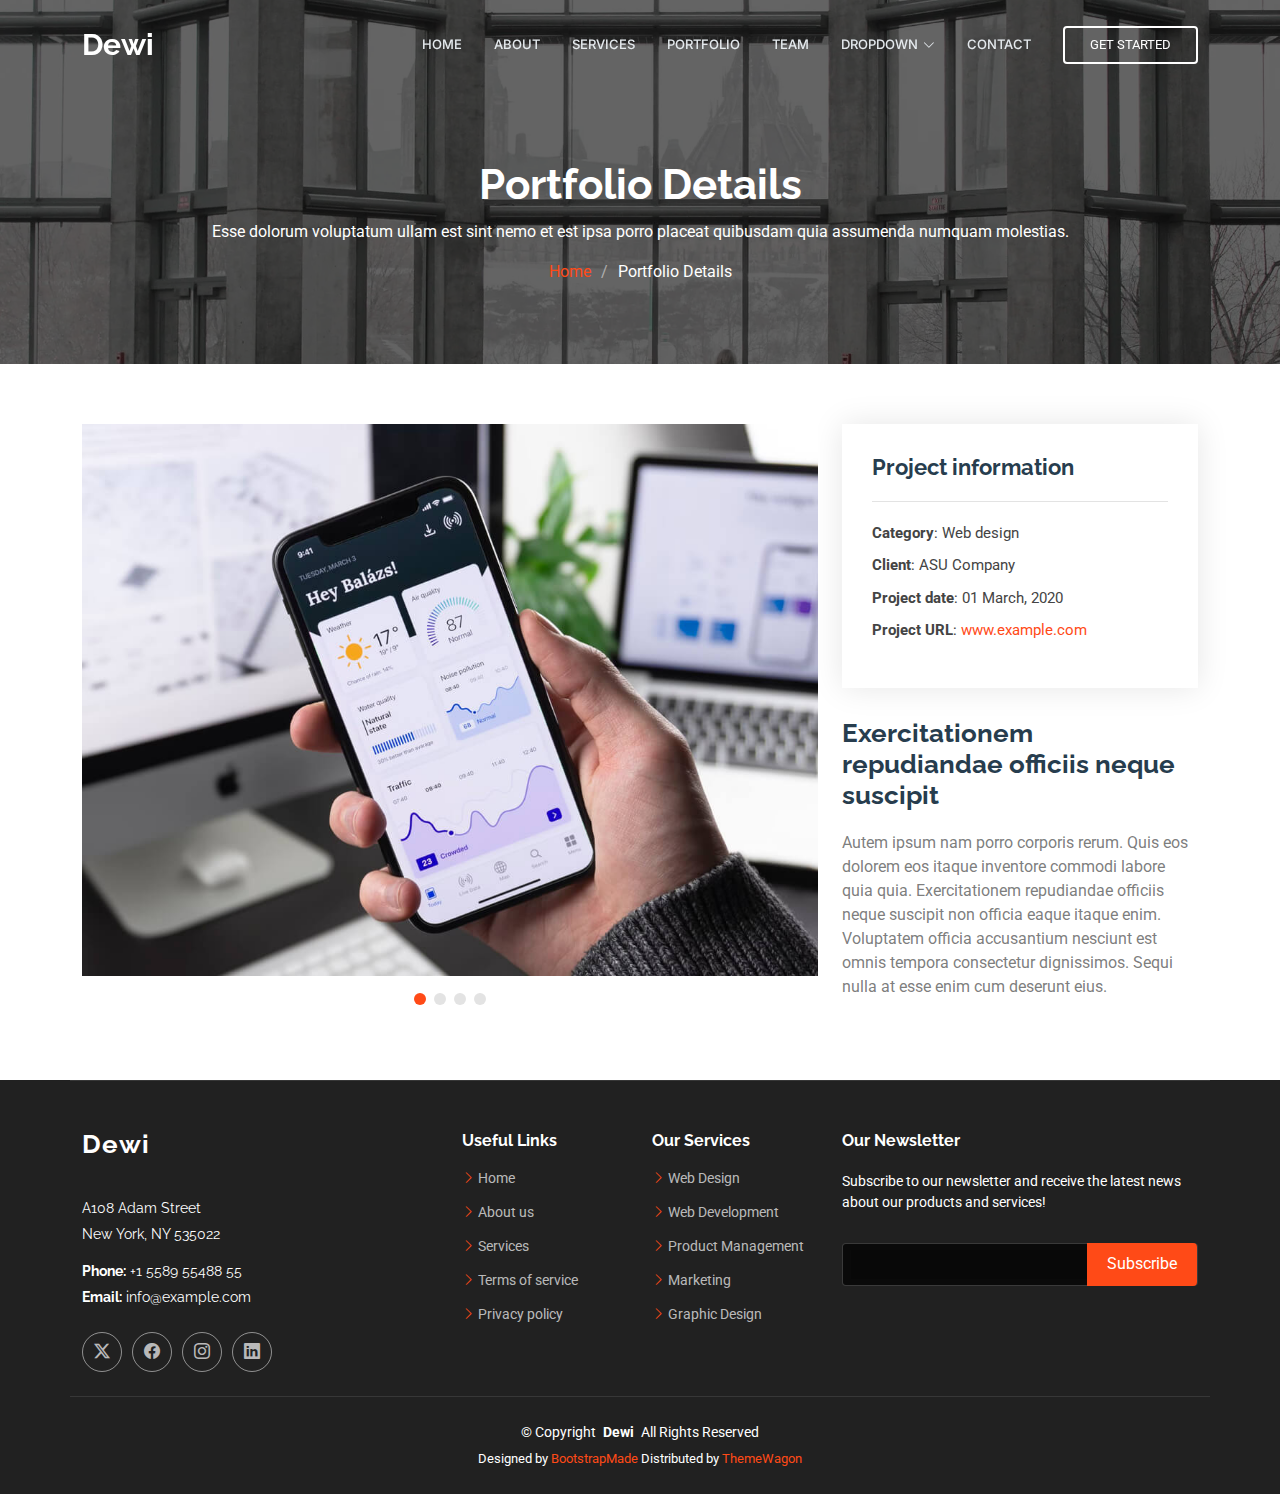
<file: portfolio-details.html>
<!DOCTYPE html>
<html lang="en">

<head>
  <meta charset="utf-8">
  <meta content="width=device-width, initial-scale=1.0" name="viewport">
  <title>Portfolio Details - Dewi Bootstrap Template</title>
  <meta name="description" content="">
  <meta name="keywords" content="">

  <!-- Favicons -->
  <link href="assets/img/favicon.png" rel="icon">
  <link href="assets/img/apple-touch-icon.png" rel="apple-touch-icon">

  <!-- Fonts -->
  <link href="https://fonts.googleapis.com" rel="preconnect">
  <link href="https://fonts.gstatic.com" rel="preconnect" crossorigin>
  <link href="https://fonts.googleapis.com/css2?family=Roboto:ital,wght@0,100;0,300;0,400;0,500;0,700;0,900;1,100;1,300;1,400;1,500;1,700;1,900&family=Raleway:ital,wght@0,100;0,200;0,300;0,400;0,500;0,600;0,700;0,800;0,900;1,100;1,200;1,300;1,400;1,500;1,600;1,700;1,800;1,900&family=Inter:wght@100;200;300;400;500;600;700;800;900&display=swap" rel="stylesheet">

  <!-- Vendor CSS Files -->
  <link href="assets/vendor/bootstrap/css/bootstrap.min.css" rel="stylesheet">
  <link href="assets/vendor/bootstrap-icons/bootstrap-icons.css" rel="stylesheet">
  <link href="assets/vendor/aos/aos.css" rel="stylesheet">
  <link href="assets/vendor/glightbox/css/glightbox.min.css" rel="stylesheet">
  <link href="assets/vendor/swiper/swiper-bundle.min.css" rel="stylesheet">

  <!-- Main CSS File -->
  <link href="assets/css/main.css" rel="stylesheet">

  <!-- =======================================================
  * Template Name: Dewi
  * Template URL: https://bootstrapmade.com/dewi-free-multi-purpose-html-template/
  * Updated: Aug 07 2024 with Bootstrap v5.3.3
  * Author: BootstrapMade.com
  * License: https://bootstrapmade.com/license/
  ======================================================== -->
</head>

<body class="portfolio-details-page">

  <header id="header" class="header d-flex align-items-center fixed-top">
    <div class="container-fluid container-xl position-relative d-flex align-items-center">

      <a href="index.html" class="logo d-flex align-items-center me-auto">
        <!-- Uncomment the line below if you also wish to use an image logo -->
        <!-- <img src="assets/img/logo.png" alt=""> -->
        <h1 class="sitename">Dewi</h1>
      </a>

      <nav id="navmenu" class="navmenu">
        <ul>
          <li><a href="#hero">Home</a></li>
          <li><a href="#about">About</a></li>
          <li><a href="#services">Services</a></li>
          <li><a href="#portfolio">Portfolio</a></li>
          <li><a href="#team">Team</a></li>
          <li class="dropdown"><a href="#"><span>Dropdown</span> <i class="bi bi-chevron-down toggle-dropdown"></i></a>
            <ul>
              <li><a href="#">Dropdown 1</a></li>
              <li class="dropdown"><a href="#"><span>Deep Dropdown</span> <i class="bi bi-chevron-down toggle-dropdown"></i></a>
                <ul>
                  <li><a href="#">Deep Dropdown 1</a></li>
                  <li><a href="#">Deep Dropdown 2</a></li>
                  <li><a href="#">Deep Dropdown 3</a></li>
                  <li><a href="#">Deep Dropdown 4</a></li>
                  <li><a href="#">Deep Dropdown 5</a></li>
                </ul>
              </li>
              <li><a href="#">Dropdown 2</a></li>
              <li><a href="#">Dropdown 3</a></li>
              <li><a href="#">Dropdown 4</a></li>
            </ul>
          </li>
          <li><a href="#contact">Contact</a></li>
        </ul>
        <i class="mobile-nav-toggle d-xl-none bi bi-list"></i>
      </nav>

      <a class="cta-btn" href="index.html#about">Get Started</a>

    </div>
  </header>

  <main class="main">

    <!-- Page Title -->
    <div class="page-title dark-background" data-aos="fade" style="background-image: url(assets/img/page-title-bg.webp);">
      <div class="container position-relative">
        <h1>Portfolio Details</h1>
        <p>Esse dolorum voluptatum ullam est sint nemo et est ipsa porro placeat quibusdam quia assumenda numquam molestias.</p>
        <nav class="breadcrumbs">
          <ol>
            <li><a href="index.html">Home</a></li>
            <li class="current">Portfolio Details</li>
          </ol>
        </nav>
      </div>
    </div><!-- End Page Title -->

    <!-- Portfolio Details Section -->
    <section id="portfolio-details" class="portfolio-details section">

      <div class="container" data-aos="fade-up" data-aos-delay="100">

        <div class="row gy-4">

          <div class="col-lg-8">
            <div class="portfolio-details-slider swiper init-swiper">

              <script type="application/json" class="swiper-config">
                {
                  "loop": true,
                  "speed": 600,
                  "autoplay": {
                    "delay": 5000
                  },
                  "slidesPerView": "auto",
                  "pagination": {
                    "el": ".swiper-pagination",
                    "type": "bullets",
                    "clickable": true
                  }
                }
              </script>

              <div class="swiper-wrapper align-items-center">

                <div class="swiper-slide">
                  <img src="assets/img/portfolio/app-1.jpg" alt="">
                </div>

                <div class="swiper-slide">
                  <img src="assets/img/portfolio/product-1.jpg" alt="">
                </div>

                <div class="swiper-slide">
                  <img src="assets/img/portfolio/branding-1.jpg" alt="">
                </div>

                <div class="swiper-slide">
                  <img src="assets/img/portfolio/books-1.jpg" alt="">
                </div>

              </div>
              <div class="swiper-pagination"></div>
            </div>
          </div>

          <div class="col-lg-4">
            <div class="portfolio-info" data-aos="fade-up" data-aos-delay="200">
              <h3>Project information</h3>
              <ul>
                <li><strong>Category</strong>: Web design</li>
                <li><strong>Client</strong>: ASU Company</li>
                <li><strong>Project date</strong>: 01 March, 2020</li>
                <li><strong>Project URL</strong>: <a href="#">www.example.com</a></li>
              </ul>
            </div>
            <div class="portfolio-description" data-aos="fade-up" data-aos-delay="300">
              <h2>Exercitationem repudiandae officiis neque suscipit</h2>
              <p>
                Autem ipsum nam porro corporis rerum. Quis eos dolorem eos itaque inventore commodi labore quia quia. Exercitationem repudiandae officiis neque suscipit non officia eaque itaque enim. Voluptatem officia accusantium nesciunt est omnis tempora consectetur dignissimos. Sequi nulla at esse enim cum deserunt eius.
              </p>
            </div>
          </div>

        </div>

      </div>

    </section><!-- /Portfolio Details Section -->

  </main>

  <footer id="footer" class="footer dark-background">

    <div class="container footer-top">
      <div class="row gy-4">
        <div class="col-lg-4 col-md-6 footer-about">
          <a href="index.html" class="logo d-flex align-items-center">
            <span class="sitename">Dewi</span>
          </a>
          <div class="footer-contact pt-3">
            <p>A108 Adam Street</p>
            <p>New York, NY 535022</p>
            <p class="mt-3"><strong>Phone:</strong> <span>+1 5589 55488 55</span></p>
            <p><strong>Email:</strong> <span>info@example.com</span></p>
          </div>
          <div class="social-links d-flex mt-4">
            <a href=""><i class="bi bi-twitter-x"></i></a>
            <a href=""><i class="bi bi-facebook"></i></a>
            <a href=""><i class="bi bi-instagram"></i></a>
            <a href=""><i class="bi bi-linkedin"></i></a>
          </div>
        </div>

        <div class="col-lg-2 col-md-3 footer-links">
          <h4>Useful Links</h4>
          <ul>
            <li><i class="bi bi-chevron-right"></i> <a href="#">Home</a></li>
            <li><i class="bi bi-chevron-right"></i> <a href="#">About us</a></li>
            <li><i class="bi bi-chevron-right"></i> <a href="#">Services</a></li>
            <li><i class="bi bi-chevron-right"></i> <a href="#">Terms of service</a></li>
            <li><i class="bi bi-chevron-right"></i> <a href="#">Privacy policy</a></li>
          </ul>
        </div>

        <div class="col-lg-2 col-md-3 footer-links">
          <h4>Our Services</h4>
          <ul>
            <li><i class="bi bi-chevron-right"></i> <a href="#">Web Design</a></li>
            <li><i class="bi bi-chevron-right"></i> <a href="#">Web Development</a></li>
            <li><i class="bi bi-chevron-right"></i> <a href="#">Product Management</a></li>
            <li><i class="bi bi-chevron-right"></i> <a href="#">Marketing</a></li>
            <li><i class="bi bi-chevron-right"></i> <a href="#">Graphic Design</a></li>
          </ul>
        </div>

        <div class="col-lg-4 col-md-12 footer-newsletter">
          <h4>Our Newsletter</h4>
          <p>Subscribe to our newsletter and receive the latest news about our products and services!</p>
          <form action="forms/newsletter.php" method="post" class="php-email-form">
            <div class="newsletter-form"><input type="email" name="email"><input type="submit" value="Subscribe"></div>
            <div class="loading">Loading</div>
            <div class="error-message"></div>
            <div class="sent-message">Your subscription request has been sent. Thank you!</div>
          </form>
        </div>

      </div>
    </div>

    <div class="container copyright text-center mt-4">
      <p>© <span>Copyright</span> <strong class="px-1 sitename">Dewi</strong> <span>All Rights Reserved</span></p>
      <div class="credits">
        <!-- All the links in the footer should remain intact. -->
        <!-- You can delete the links only if you've purchased the pro version. -->
        <!-- Licensing information: https://bootstrapmade.com/license/ -->
        <!-- Purchase the pro version with working PHP/AJAX contact form: [buy-url] -->
        Designed by <a href="https://bootstrapmade.com/">BootstrapMade</a> Distributed by <a href=“https://themewagon.com>ThemeWagon
      </div>
    </div>

  </footer>

  <!-- Scroll Top -->
  <a href="#" id="scroll-top" class="scroll-top d-flex align-items-center justify-content-center"><i class="bi bi-arrow-up-short"></i></a>

  <!-- Preloader -->
  <div id="preloader"></div>

  <!-- Vendor JS Files -->
  <script src="assets/vendor/bootstrap/js/bootstrap.bundle.min.js"></script>
  <script src="assets/vendor/php-email-form/validate.js"></script>
  <script src="assets/vendor/aos/aos.js"></script>
  <script src="assets/vendor/glightbox/js/glightbox.min.js"></script>
  <script src="assets/vendor/purecounter/purecounter_vanilla.js"></script>
  <script src="assets/vendor/swiper/swiper-bundle.min.js"></script>
  <script src="assets/vendor/imagesloaded/imagesloaded.pkgd.min.js"></script>
  <script src="assets/vendor/isotope-layout/isotope.pkgd.min.js"></script>

  <!-- Main JS File -->
  <script src="assets/js/main.js"></script>

</body>

</html>
</file>
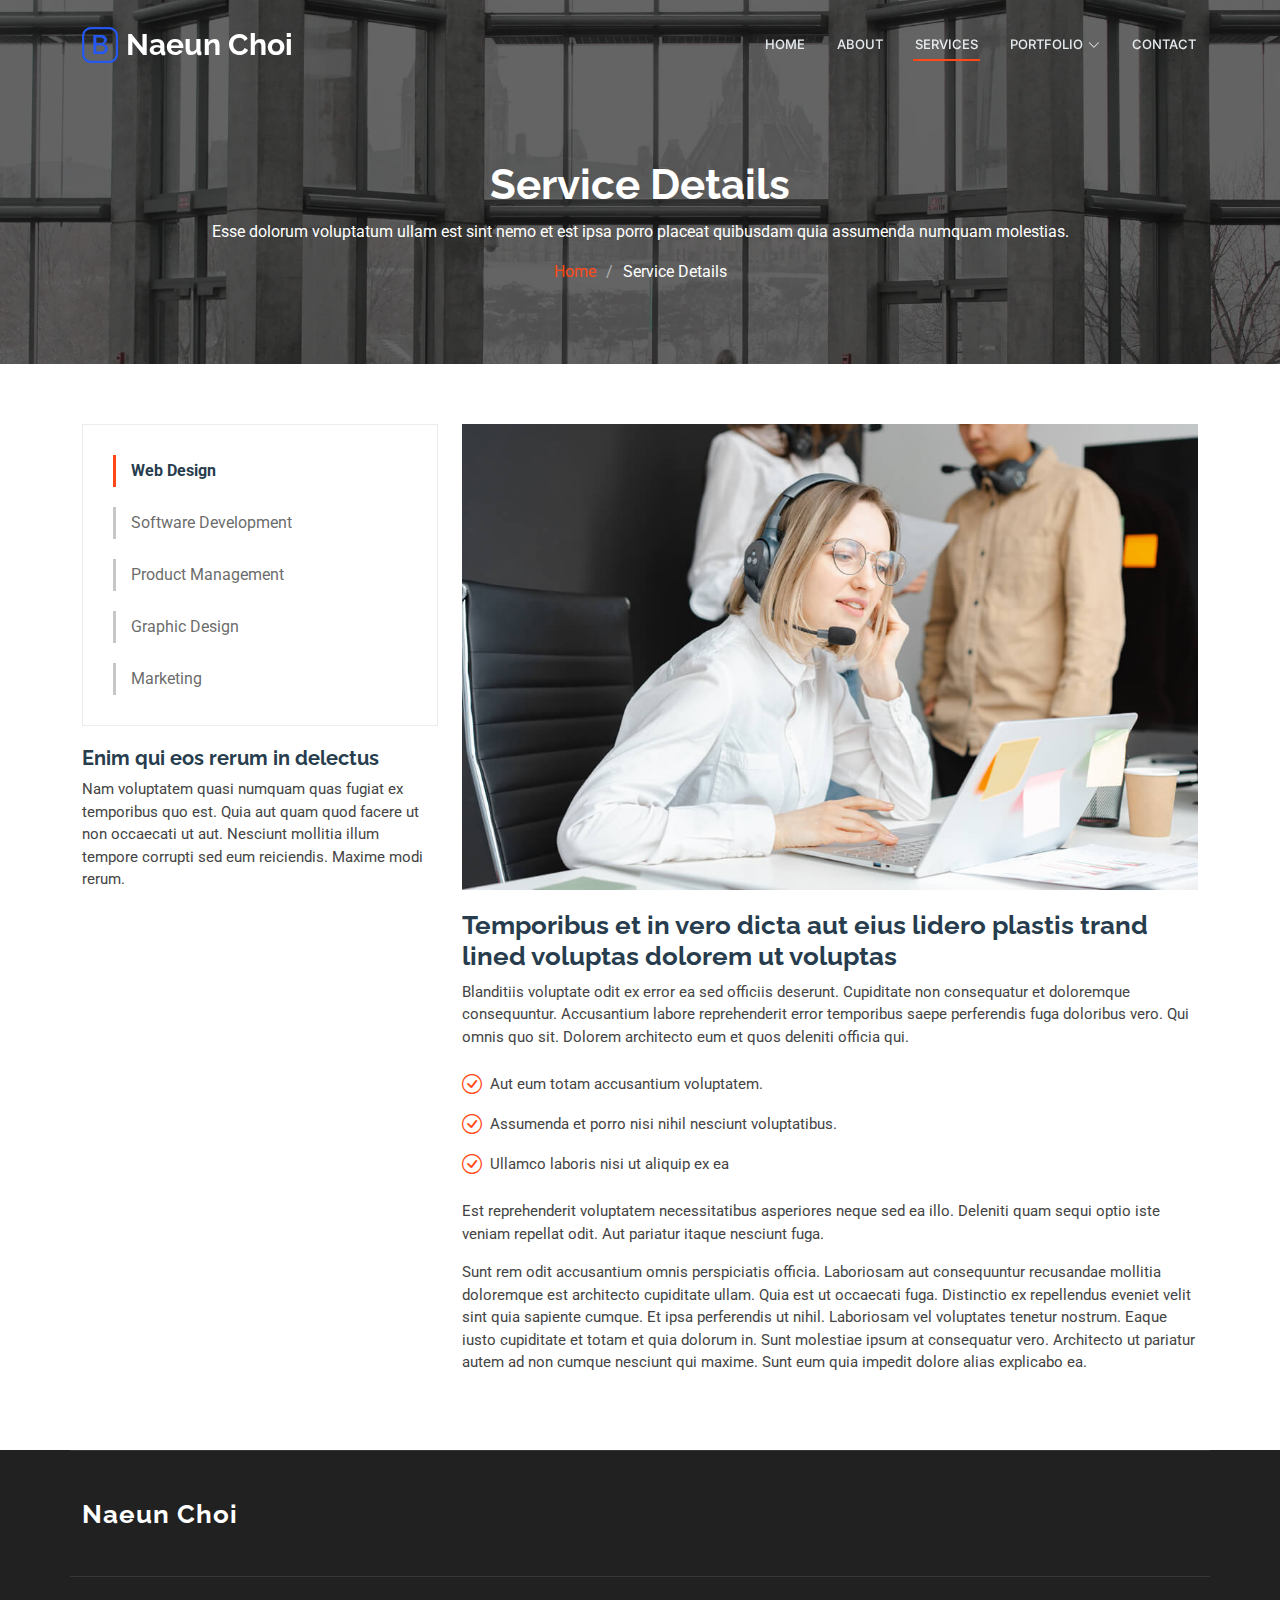
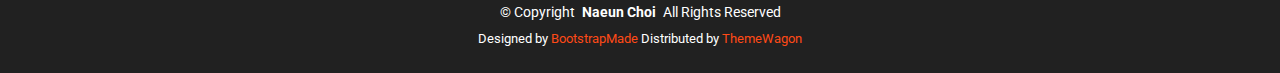
<file: service-details.html>
<!DOCTYPE html>
<html lang="ko">

<head>
  <meta charset="utf-8">
  <meta content="width=device-width, initial-scale=1.0" name="viewport">
  <title>최나은의 포트폴리오</title>
  <meta name="author" content="최나은">
  <meta name="description" content="안녕하세요. 디자인 영상 전문입니다....">
  <meta name="keywords" content="포트폴리오, html, css, js, 영상">
  <meta name="Robots" content="noindex, nofollow">

  <!-- Favicons -->
  <link href="assets/img/favicon.png" rel="icon">
  <link href="assets/img/apple-touch-icon.png" rel="apple-touch-icon">

  <!-- Fonts -->
  <link href="https://fonts.googleapis.com" rel="preconnect">
  <link href="https://fonts.gstatic.com" rel="preconnect" crossorigin>
  <link href="https://fonts.googleapis.com/css2?family=Roboto:ital,wght@0,100;0,300;0,400;0,500;0,700;0,900;1,100;1,300;1,400;1,500;1,700;1,900&family=Raleway:ital,wght@0,100;0,200;0,300;0,400;0,500;0,600;0,700;0,800;0,900;1,100;1,200;1,300;1,400;1,500;1,600;1,700;1,800;1,900&family=Inter:wght@100;200;300;400;500;600;700;800;900&display=swap" rel="stylesheet">

  <!-- Vendor CSS Files -->
  <link href="assets/vendor/bootstrap/css/bootstrap.min.css" rel="stylesheet">
  <link href="assets/vendor/bootstrap-icons/bootstrap-icons.css" rel="stylesheet">
  <link href="assets/vendor/aos/aos.css" rel="stylesheet">
  <link href="assets/vendor/glightbox/css/glightbox.min.css" rel="stylesheet">
  <link href="assets/vendor/swiper/swiper-bundle.min.css" rel="stylesheet">

  <!-- Main CSS File -->
  <link href="assets/css/main.css" rel="stylesheet">

  <!-- =======================================================
  * Template Name: Dewi
  * Template URL: https://bootstrapmade.com/dewi-free-multi-purpose-html-template/
  * Updated: Aug 07 2024 with Bootstrap v5.3.3
  * Author: BootstrapMade.com
  * License: https://bootstrapmade.com/license/
  ======================================================== -->
</head>

<body class="index-page">

  <header id="header" class="header d-flex align-items-center fixed-top">
    <div class="container-fluid container-xl position-relative d-flex align-items-center">

      <a href="index.html" class="logo d-flex align-items-center me-auto">
        <!-- Uncomment the line below if you also wish to use an image logo -->
        <!-- <img src="assets/img/logo.png" alt=""> -->
        <img src="assets/img/logo.png" alt="">
        <h1 class="sitename">Naeun Choi</h1>
      </a>

      <nav id="navmenu" class="navmenu">
        <ul>
          <li><a href="index.html#hero" >Home</a></li>
          <li><a href="index.html#index about">About</a></li>
          <li><a href="#" class="active">Services</a></li>
          
          
          <li class="dropdown"><a href="#portfolio"><span>portfolio</span> <i class="bi bi-chevron-down toggle-dropdown"></i></a>
            <ul>
              <li><a href="#">디 자 인</a></li>
       
              <li><a href="#">영 상</a></li>
              <li><a href="#">피그마</a></li>
              
            </ul>
          </li>
          <li><a href="#contact">Contact</a></li>
        </ul>
        <i class="mobile-nav-toggle d-xl-none bi bi-card-list"></i>
      </nav>

      <!--<a class="cta-btn" href="index.html#about">Get Started</a> -->

    </div>
  </header>
  <main class="main">

    <!-- Page Title -->
    <div class="page-title dark-background" data-aos="fade" style="background-image: url(assets/img/page-title-bg.webp);">
      <div class="container position-relative">
        <h1>Service Details</h1>
        <p>Esse dolorum voluptatum ullam est sint nemo et est ipsa porro placeat quibusdam quia assumenda numquam molestias.</p>
        <nav class="breadcrumbs">
          <ol>
            <li><a href="index.html">Home</a></li>
            <li class="current">Service Details</li>
          </ol>
        </nav>
      </div>
    </div><!-- End Page Title -->

    <!-- Service Details Section -->
    <section id="service-details" class="service-details section">

      <div class="container">

        <div class="row gy-4">

          <div class="col-lg-4" data-aos="fade-up" data-aos-delay="100">
            <div class="services-list">
              <a href="#" class="active">Web Design</a>
              <a href="#">Software Development</a>
              <a href="#">Product Management</a>
              <a href="#">Graphic Design</a>
              <a href="#">Marketing</a>
            </div>

            <h4>Enim qui eos rerum in delectus</h4>
            <p>Nam voluptatem quasi numquam quas fugiat ex temporibus quo est. Quia aut quam quod facere ut non occaecati ut aut. Nesciunt mollitia illum tempore corrupti sed eum reiciendis. Maxime modi rerum.</p>
          </div>

          <div class="col-lg-8" data-aos="fade-up" data-aos-delay="200">
            <img src="assets/img/services.jpg" alt="" class="img-fluid services-img">
            <h3>Temporibus et in vero dicta aut eius lidero plastis trand lined voluptas dolorem ut voluptas</h3>
            <p>
              Blanditiis voluptate odit ex error ea sed officiis deserunt. Cupiditate non consequatur et doloremque consequuntur. Accusantium labore reprehenderit error temporibus saepe perferendis fuga doloribus vero. Qui omnis quo sit. Dolorem architecto eum et quos deleniti officia qui.
            </p>
            <ul>
              <li><i class="bi bi-check-circle"></i> <span>Aut eum totam accusantium voluptatem.</span></li>
              <li><i class="bi bi-check-circle"></i> <span>Assumenda et porro nisi nihil nesciunt voluptatibus.</span></li>
              <li><i class="bi bi-check-circle"></i> <span>Ullamco laboris nisi ut aliquip ex ea</span></li>
            </ul>
            <p>
              Est reprehenderit voluptatem necessitatibus asperiores neque sed ea illo. Deleniti quam sequi optio iste veniam repellat odit. Aut pariatur itaque nesciunt fuga.
            </p>
            <p>
              Sunt rem odit accusantium omnis perspiciatis officia. Laboriosam aut consequuntur recusandae mollitia doloremque est architecto cupiditate ullam. Quia est ut occaecati fuga. Distinctio ex repellendus eveniet velit sint quia sapiente cumque. Et ipsa perferendis ut nihil. Laboriosam vel voluptates tenetur nostrum. Eaque iusto cupiditate et totam et quia dolorum in. Sunt molestiae ipsum at consequatur vero. Architecto ut pariatur autem ad non cumque nesciunt qui maxime. Sunt eum quia impedit dolore alias explicabo ea.
            </p>
          </div>

        </div>

      </div>

    </section><!-- /Service Details Section -->

  </main>

   <footer id="footer" class="footer dark-background">

    <div class="container footer-top">
      <div class="row gy-4">
        <div class="col-lg-4 col-md-6 footer-about">
          <a href="index.html" class="logo d-flex align-items-center">
            <span class="sitename">Naeun Choi</span>
          </a>
          
         
          
          
        </div>

        

       

        

      </div>
    </div>

    <div class="container copyright text-center mt-4">
      <p>© <span>Copyright</span> <strong class="px-1 sitename">Naeun Choi</strong> <span>All Rights Reserved</span></p>
      <div class="credits">
        <!-- All the links in the footer should remain intact. -->
        <!-- You can delete the links only if you've purchased the pro version. -->
        <!-- Licensing information: https://bootstrapmade.com/license/ -->
        <!-- Purchase the pro version with working PHP/AJAX contact form: [buy-url] -->
        Designed by <a href="https://bootstrapmade.com/">BootstrapMade</a> Distributed by <a href=“https://themewagon.com>ThemeWagon
      </div>
    </div>

  </footer>

  <!-- Scroll Top -->
  <a href="#" id="scroll-top" class="scroll-top d-flex align-items-center justify-content-center"><i class="bi bi-arrow-up-short"></i></a>

  <!-- Preloader -->
  <div id="preloader"></div>

  <!-- Vendor JS Files -->
  <script src="assets/vendor/bootstrap/js/bootstrap.bundle.min.js"></script>
  <script src="assets/vendor/php-email-form/validate.js"></script>
  <script src="assets/vendor/aos/aos.js"></script>
  <script src="assets/vendor/glightbox/js/glightbox.min.js"></script>
  <script src="assets/vendor/purecounter/purecounter_vanilla.js"></script>
  <script src="assets/vendor/swiper/swiper-bundle.min.js"></script>
  <script src="assets/vendor/imagesloaded/imagesloaded.pkgd.min.js"></script>
  <script src="assets/vendor/isotope-layout/isotope.pkgd.min.js"></script>

  <!-- Main JS File -->
  <script src="assets/js/main.js"></script>

</body>

</html>
</file>
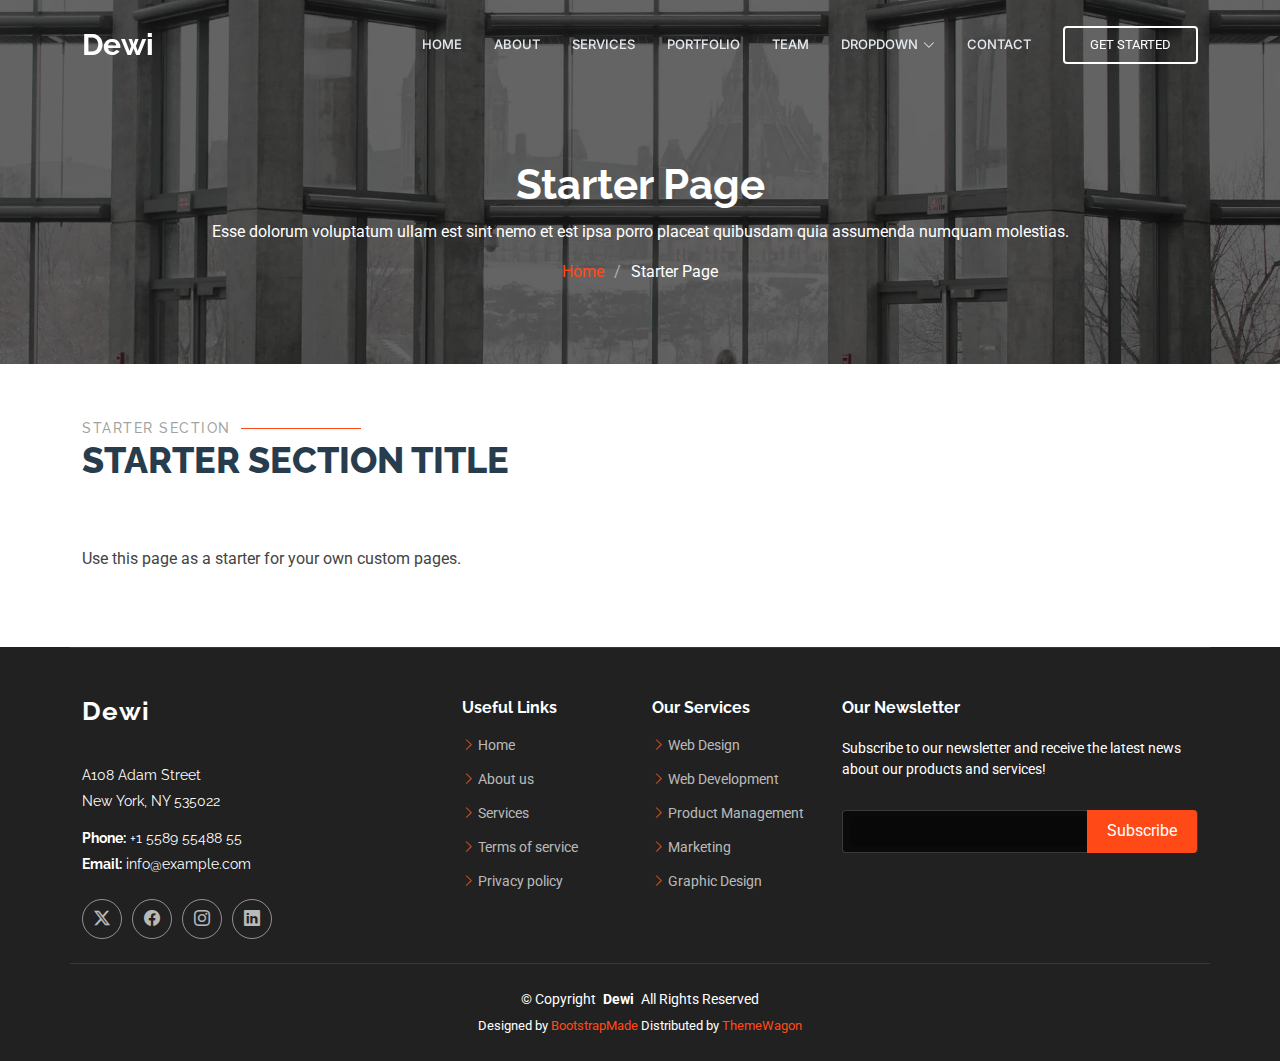
<file: starter-page.html>
<!DOCTYPE html>
<html lang="en">

<head>
  <meta charset="utf-8">
  <meta content="width=device-width, initial-scale=1.0" name="viewport">
  <title>Starter Page - Dewi Bootstrap Template</title>
  <meta name="description" content="">
  <meta name="keywords" content="">

  <!-- Favicons -->
  <link href="assets/img/favicon.png" rel="icon">
  <link href="assets/img/apple-touch-icon.png" rel="apple-touch-icon">

  <!-- Fonts -->
  <link href="https://fonts.googleapis.com" rel="preconnect">
  <link href="https://fonts.gstatic.com" rel="preconnect" crossorigin>
  <link href="https://fonts.googleapis.com/css2?family=Roboto:ital,wght@0,100;0,300;0,400;0,500;0,700;0,900;1,100;1,300;1,400;1,500;1,700;1,900&family=Raleway:ital,wght@0,100;0,200;0,300;0,400;0,500;0,600;0,700;0,800;0,900;1,100;1,200;1,300;1,400;1,500;1,600;1,700;1,800;1,900&family=Inter:wght@100;200;300;400;500;600;700;800;900&display=swap" rel="stylesheet">

  <!-- Vendor CSS Files -->
  <link href="assets/vendor/bootstrap/css/bootstrap.min.css" rel="stylesheet">
  <link href="assets/vendor/bootstrap-icons/bootstrap-icons.css" rel="stylesheet">
  <link href="assets/vendor/aos/aos.css" rel="stylesheet">
  <link href="assets/vendor/glightbox/css/glightbox.min.css" rel="stylesheet">
  <link href="assets/vendor/swiper/swiper-bundle.min.css" rel="stylesheet">

  <!-- Main CSS File -->
  <link href="assets/css/main.css" rel="stylesheet">

  <!-- =======================================================
  * Template Name: Dewi
  * Template URL: https://bootstrapmade.com/dewi-free-multi-purpose-html-template/
  * Updated: Aug 07 2024 with Bootstrap v5.3.3
  * Author: BootstrapMade.com
  * License: https://bootstrapmade.com/license/
  ======================================================== -->
</head>

<body class="starter-page-page">

  <header id="header" class="header d-flex align-items-center fixed-top">
    <div class="container-fluid container-xl position-relative d-flex align-items-center">

      <a href="index.html" class="logo d-flex align-items-center me-auto">
        <!-- Uncomment the line below if you also wish to use an image logo -->
        <!-- <img src="assets/img/logo.png" alt=""> -->
        <h1 class="sitename">Dewi</h1>
      </a>

      <nav id="navmenu" class="navmenu">
        <ul>
          <li><a href="#hero">Home</a></li>
          <li><a href="#about">About</a></li>
          <li><a href="#services">Services</a></li>
          <li><a href="#portfolio">Portfolio</a></li>
          <li><a href="#team">Team</a></li>
          <li class="dropdown"><a href="#"><span>Dropdown</span> <i class="bi bi-chevron-down toggle-dropdown"></i></a>
            <ul>
              <li><a href="#">Dropdown 1</a></li>
              <li class="dropdown"><a href="#"><span>Deep Dropdown</span> <i class="bi bi-chevron-down toggle-dropdown"></i></a>
                <ul>
                  <li><a href="#">Deep Dropdown 1</a></li>
                  <li><a href="#">Deep Dropdown 2</a></li>
                  <li><a href="#">Deep Dropdown 3</a></li>
                  <li><a href="#">Deep Dropdown 4</a></li>
                  <li><a href="#">Deep Dropdown 5</a></li>
                </ul>
              </li>
              <li><a href="#">Dropdown 2</a></li>
              <li><a href="#">Dropdown 3</a></li>
              <li><a href="#">Dropdown 4</a></li>
            </ul>
          </li>
          <li><a href="#contact">Contact</a></li>
        </ul>
        <i class="mobile-nav-toggle d-xl-none bi bi-list"></i>
      </nav>

      <a class="cta-btn" href="index.html#about">Get Started</a>

    </div>
  </header>

  <main class="main">

    <!-- Page Title -->
    <div class="page-title dark-background" data-aos="fade" style="background-image: url(assets/img/page-title-bg.webp);">
      <div class="container position-relative">
        <h1>Starter Page</h1>
        <p>Esse dolorum voluptatum ullam est sint nemo et est ipsa porro placeat quibusdam quia assumenda numquam molestias.</p>
        <nav class="breadcrumbs">
          <ol>
            <li><a href="index.html">Home</a></li>
            <li class="current">Starter Page</li>
          </ol>
        </nav>
      </div>
    </div><!-- End Page Title -->

    <!-- Starter Section Section -->
    <section id="starter-section" class="starter-section section">

      <!-- Section Title -->
      <div class="container section-title" data-aos="fade-up">
        <h2>Starter Section</h2>
        <p>Starter Section Title<br></p>
      </div><!-- End Section Title -->

      <div class="container" data-aos="fade-up">
        <p>Use this page as a starter for your own custom pages.</p>
      </div>

    </section><!-- /Starter Section Section -->

  </main>

  <footer id="footer" class="footer dark-background">

    <div class="container footer-top">
      <div class="row gy-4">
        <div class="col-lg-4 col-md-6 footer-about">
          <a href="index.html" class="logo d-flex align-items-center">
            <span class="sitename">Dewi</span>
          </a>
          <div class="footer-contact pt-3">
            <p>A108 Adam Street</p>
            <p>New York, NY 535022</p>
            <p class="mt-3"><strong>Phone:</strong> <span>+1 5589 55488 55</span></p>
            <p><strong>Email:</strong> <span>info@example.com</span></p>
          </div>
          <div class="social-links d-flex mt-4">
            <a href=""><i class="bi bi-twitter-x"></i></a>
            <a href=""><i class="bi bi-facebook"></i></a>
            <a href=""><i class="bi bi-instagram"></i></a>
            <a href=""><i class="bi bi-linkedin"></i></a>
          </div>
        </div>

        <div class="col-lg-2 col-md-3 footer-links">
          <h4>Useful Links</h4>
          <ul>
            <li><i class="bi bi-chevron-right"></i> <a href="#">Home</a></li>
            <li><i class="bi bi-chevron-right"></i> <a href="#">About us</a></li>
            <li><i class="bi bi-chevron-right"></i> <a href="#">Services</a></li>
            <li><i class="bi bi-chevron-right"></i> <a href="#">Terms of service</a></li>
            <li><i class="bi bi-chevron-right"></i> <a href="#">Privacy policy</a></li>
          </ul>
        </div>

        <div class="col-lg-2 col-md-3 footer-links">
          <h4>Our Services</h4>
          <ul>
            <li><i class="bi bi-chevron-right"></i> <a href="#">Web Design</a></li>
            <li><i class="bi bi-chevron-right"></i> <a href="#">Web Development</a></li>
            <li><i class="bi bi-chevron-right"></i> <a href="#">Product Management</a></li>
            <li><i class="bi bi-chevron-right"></i> <a href="#">Marketing</a></li>
            <li><i class="bi bi-chevron-right"></i> <a href="#">Graphic Design</a></li>
          </ul>
        </div>

        <div class="col-lg-4 col-md-12 footer-newsletter">
          <h4>Our Newsletter</h4>
          <p>Subscribe to our newsletter and receive the latest news about our products and services!</p>
          <form action="forms/newsletter.php" method="post" class="php-email-form">
            <div class="newsletter-form"><input type="email" name="email"><input type="submit" value="Subscribe"></div>
            <div class="loading">Loading</div>
            <div class="error-message"></div>
            <div class="sent-message">Your subscription request has been sent. Thank you!</div>
          </form>
        </div>

      </div>
    </div>

    <div class="container copyright text-center mt-4">
      <p>© <span>Copyright</span> <strong class="px-1 sitename">Dewi</strong> <span>All Rights Reserved</span></p>
      <div class="credits">
        <!-- All the links in the footer should remain intact. -->
        <!-- You can delete the links only if you've purchased the pro version. -->
        <!-- Licensing information: https://bootstrapmade.com/license/ -->
        <!-- Purchase the pro version with working PHP/AJAX contact form: [buy-url] -->
        Designed by <a href="https://bootstrapmade.com/">BootstrapMade</a> Distributed by <a href=“https://themewagon.com>ThemeWagon
      </div>
    </div>

  </footer>

  <!-- Scroll Top -->
  <a href="#" id="scroll-top" class="scroll-top d-flex align-items-center justify-content-center"><i class="bi bi-arrow-up-short"></i></a>

  <!-- Preloader -->
  <div id="preloader"></div>

  <!-- Vendor JS Files -->
  <script src="assets/vendor/bootstrap/js/bootstrap.bundle.min.js"></script>
  <script src="assets/vendor/php-email-form/validate.js"></script>
  <script src="assets/vendor/aos/aos.js"></script>
  <script src="assets/vendor/glightbox/js/glightbox.min.js"></script>
  <script src="assets/vendor/purecounter/purecounter_vanilla.js"></script>
  <script src="assets/vendor/swiper/swiper-bundle.min.js"></script>
  <script src="assets/vendor/imagesloaded/imagesloaded.pkgd.min.js"></script>
  <script src="assets/vendor/isotope-layout/isotope.pkgd.min.js"></script>

  <!-- Main JS File -->
  <script src="assets/js/main.js"></script>

</body>

</html>
</file>
<file: assets/css/main.css>
@import url('https://fonts.googleapis.com/css2?family=Ancizar+Serif:ital,wght@0,300..900;1,300..900&family=Oi&display=swap');
:root {
  --default-font: "Roboto",  system-ui, -apple-system, "Segoe UI", Roboto, "Helvetica Neue", Arial, "Noto Sans", "Liberation Sans", sans-serif, "Apple Color Emoji", "Segoe UI Emoji", "Segoe UI Symbol", "Noto Color Emoji";
  --heading-font: "Raleway",  sans-serif;
  --nav-font: "Inter",  sans-serif;
}
.oi-regular {
  font-family: "Oi", serif;
  font-weight: 400;
  font-style: normal;
}

/* Global Colors - The following color variables are used throughout the website. Updating them here will change the color scheme of the entire website */
:root { 
  --background-color: #ffffff; /* Background color for the entire website, including individual sections */
  --default-color: #444444; /* Default color used for the majority of the text content across the entire website */
  --heading-color: #273d4e; /* Color for headings, subheadings and title throughout the website */
  --accent-color: #ff4a17; /* Accent color that represents your brand on the website. It's used for buttons, links, and other elements that need to stand out */
  --surface-color: #ffffff; /* The surface color is used as a background of boxed elements within sections, such as cards, icon boxes, or other elements that require a visual separation from the global background. */
  --contrast-color: #ffffff; /* Contrast color for text, ensuring readability against backgrounds of accent, heading, or default colors. */
}

/* Nav Menu Colors - The following color variables are used specifically for the navigation menu. They are separate from the global colors to allow for more customization options */
:root {
  --nav-color: #e5eaee;  /* The default color of the main navmenu links */
  --nav-hover-color: #ff4a17; /* Applied to main navmenu links when they are hovered over or active */
  --nav-mobile-background-color: #ffffff; /* Used as the background color for mobile navigation menu */
  --nav-dropdown-background-color: #ffffff; /* Used as the background color for dropdown items that appear when hovering over primary navigation items */
  --nav-dropdown-color: #444444; /* Used for navigation links of the dropdown items in the navigation menu. */
  --nav-dropdown-hover-color: #ff4a17; /* Similar to --nav-hover-color, this color is applied to dropdown navigation links when they are hovered over. */
}

/* Color Presets - These classes override global colors when applied to any section or element, providing reuse of the sam color scheme. */

.light-background {
  --background-color: #f1f4fa;
  --surface-color: #ffffff;
}

.dark-background {
  --background-color: #080808e5;
  --default-color: #ffffff;
  --heading-color: #ffffff;
  --surface-color: #28323a;
  --contrast-color: #ffffff;
}

/* Smooth scroll */
:root {
  scroll-behavior: smooth;
}

/*--------------------------------------------------------------
# General Styling & Shared Classes
--------------------------------------------------------------*/
body {
  color: var(--default-color);
  background-color: var(--background-color);
  font-family: var(--default-font);
}

a {
  color: var(--accent-color);
  text-decoration: none;
  transition: 0.3s;
}

a:hover {
  color: color-mix(in srgb, var(--accent-color), transparent 25%);
  text-decoration: none;
}

h1,
h2,
h3,
h4,
h5,
h6 {
  color: var(--heading-color);
  font-family: var(--heading-font);
}

/* PHP Email Form Messages
------------------------------*/
.php-email-form .error-message {
  display: none;
  background: #df1529;
  color: #ffffff;
  text-align: left;
  padding: 15px;
  margin-bottom: 24px;
  font-weight: 600;
}

.php-email-form .sent-message {
  display: none;
  color: #ffffff;
  background: #059652;
  text-align: center;
  padding: 15px;
  margin-bottom: 24px;
  font-weight: 600;
}

.php-email-form .loading {
  display: none;
  background: var(--surface-color);
  text-align: center;
  padding: 15px;
  margin-bottom: 24px;
}

.php-email-form .loading:before {
  content: "";
  display: inline-block;
  border-radius: 50%;
  width: 24px;
  height: 24px;
  margin: 0 10px -6px 0;
  border: 3px solid var(--accent-color);
  border-top-color: var(--surface-color);
  animation: php-email-form-loading 1s linear infinite;
}

@keyframes php-email-form-loading {
  0% {
    transform: rotate(0deg);
  }

  100% {
    transform: rotate(360deg);
  }
}

/* Pulsating Play Button
------------------------------*/
.pulsating-play-btn {
  width: 94px;
  height: 94px;
  background: radial-gradient(var(--accent-color) 50%, color-mix(in srgb, var(--accent-color), transparent 75%) 52%);
  border-radius: 50%;
  display: block;
  position: relative;
  overflow: hidden;
}

.pulsating-play-btn:before {
  content: "";
  position: absolute;
  width: 120px;
  height: 120px;
  animation-delay: 0s;
  animation: pulsate-play-btn 2s;
  animation-direction: forwards;
  animation-iteration-count: infinite;
  animation-timing-function: steps;
  opacity: 1;
  border-radius: 50%;
  border: 5px solid color-mix(in srgb, var(--accent-color), transparent 30%);
  top: -15%;
  left: -15%;
  background: rgba(198, 16, 0, 0);
}

.pulsating-play-btn:after {
  content: "";
  position: absolute;
  left: 50%;
  top: 50%;
  transform: translateX(-40%) translateY(-50%);
  width: 0;
  height: 0;
  border-top: 10px solid transparent;
  border-bottom: 10px solid transparent;
  border-left: 15px solid #fff;
  z-index: 100;
  transition: all 400ms cubic-bezier(0.55, 0.055, 0.675, 0.19);
}

.pulsating-play-btn:hover:before {
  content: "";
  position: absolute;
  left: 50%;
  top: 50%;
  transform: translateX(-40%) translateY(-50%);
  width: 0;
  height: 0;
  border: none;
  border-top: 10px solid transparent;
  border-bottom: 10px solid transparent;
  border-left: 15px solid #fff;
  z-index: 200;
  animation: none;
  border-radius: 0;
}

.pulsating-play-btn:hover:after {
  border-left: 15px solid var(--accent-color);
  transform: scale(20);
}

@keyframes pulsate-play-btn {
  0% {
    transform: scale(0.6, 0.6);
    opacity: 1;
  }

  100% {
    transform: scale(1, 1);
    opacity: 0;
  }
}

/*--------------------------------------------------------------
# Global Header
--------------------------------------------------------------*/
.header {
  --background-color: rgba(0, 0, 0, 0);
  --default-color: #ffffff;
  --heading-color: #ffffff;
  color: var(--default-color);
  background-color: var(--background-color);
  padding: 20px 0;
  transition: all 0.5s;
  z-index: 997;
}

.header .logo {
  line-height: 1;
}

.header .logo img {
  max-height: 36px;
  margin-right: 8px;
}

.header .logo h1 {
  font-size: 30px;
  margin: 0;
  font-weight: 700;
  color: var(--heading-color);
}

.header .cta-btn,
.header .cta-btn:focus {
  color: var(--contrast-color);
  font-size: 13px;
  padding: 7px 25px;
  margin: 0 0 0 30px;
  border-radius: 4px;
  transition: 0.3s;
  text-transform: uppercase;
  border: 2px solid var(--contrast-color);
}

.header .cta-btn:hover,
.header .cta-btn:focus:hover {
  color: var(--contrast-color);
  background: var(--accent-color);
  border-color: var(--accent-color);
}

@media (max-width: 1200px) {
  .header .logo {
    order: 1;
  }

  .header .cta-btn {
    order: 2;
    margin: 0 15px 0 0;
    padding: 6px 15px;
  }

  .header .navmenu {
    order: 3;
  }
}

.scrolled .header {
  box-shadow: 0px 0 18px rgba(0, 0, 0, 0.1);
}

/* Global Header on Scroll
------------------------------*/
.scrolled .header {
  --background-color: rgba(21, 34, 43, 0.85);
}

/*--------------------------------------------------------------
# Navigation Menu
--------------------------------------------------------------*/
/* Desktop Navigation */
@media (min-width: 1200px) {
  .navmenu {
    padding: 0;
  }

  .navmenu ul {
    margin: 0;
    padding: 0;
    display: flex;
    list-style: none;
    align-items: center;
  }

  .navmenu li {
    position: relative;
  }

  .navmenu>ul>li {
    white-space: nowrap;
    padding: 15px 14px;
  }

  .navmenu>ul>li:last-child {
    padding-right: 0;
  }

  .navmenu a,
  .navmenu a:focus {
    color: var(--nav-color);
    font-size: 13px;
    padding: 0 2px;
    font-family: var(--nav-font);
    font-weight: 500;
    display: flex;
    align-items: center;
    justify-content: space-between;
    white-space: nowrap;
    transition: 0.3s;
    position: relative;
    text-transform: uppercase;
  }

  .navmenu a i,
  .navmenu a:focus i {
    font-size: 12px;
    line-height: 0;
    margin-left: 5px;
    transition: 0.3s;
  }

  .navmenu>ul>li>a:before {
    content: "";
    position: absolute;
    height: 2px;
    bottom: -6px;
    left: 0;
    background-color: var(--nav-hover-color);
    visibility: hidden;
    width: 0px;
    transition: all 0.3s ease-in-out 0s;
  }

  .navmenu a:hover:before,
  .navmenu li:hover>a:before,
  .navmenu .active:before {
    visibility: visible;
    width: 100%;
  }

  .navmenu li:hover>a,
  .navmenu .active,
  .navmenu .active:focus {
    color: color-mix(in srgb, var(--nav-color) 90%, white 15%);
  }

  .navmenu .dropdown ul {
    margin: 0;
    padding: 10px 0;
    background: var(--nav-dropdown-background-color);
    display: block;
    position: absolute;
    visibility: hidden;
    left: 14px;
    top: 130%;
    opacity: 0;
    transition: 0.3s;
    border-radius: 4px;
    z-index: 99;
    box-shadow: 0px 0px 30px rgba(0, 0, 0, 0.1);
  }

  .navmenu .dropdown ul li {
    min-width: 200px;
  }

  .navmenu .dropdown ul a {
    padding: 10px 20px;
    font-size: 15px;
    text-transform: none;
    color: var(--nav-dropdown-color);
  }

  .navmenu .dropdown ul a i {
    font-size: 12px;
  }

  .navmenu .dropdown ul a:hover,
  .navmenu .dropdown ul .active:hover,
  .navmenu .dropdown ul li:hover>a {
    color: var(--nav-dropdown-hover-color);
  }

  .navmenu .dropdown:hover>ul {
    opacity: 1;
    top: 100%;
    visibility: visible;
  }

  .navmenu .dropdown .dropdown ul {
    top: 0;
    left: -90%;
    visibility: hidden;
  }

  .navmenu .dropdown .dropdown:hover>ul {
    opacity: 1;
    top: 0;
    left: -100%;
    visibility: visible;
  }
}

/* Mobile Navigation */
@media (max-width: 1199px) {
  .mobile-nav-toggle {
    color: var(--nav-color);
    font-size: 28px;
    line-height: 0;
    margin-right: 10px;
    cursor: pointer;
    transition: color 0.3s;
  }

  .navmenu {
    padding: 0;
    z-index: 9997;
  }

  .navmenu ul {
    display: none;
    list-style: none;
    position: absolute;
    inset: 60px 20px 20px 20px;
    padding: 10px 0;
    margin: 0;
    border-radius: 6px;
    background-color: var(--nav-mobile-background-color);
    border: 1px solid color-mix(in srgb, var(--default-color), transparent 90%);
    box-shadow: none;
    overflow-y: auto;
    transition: 0.3s;
    z-index: 9998;
  }

  .navmenu a,
  .navmenu a:focus {
    color: var(--nav-dropdown-color);
    padding: 10px 20px;
    font-family: var(--nav-font);
    font-size: 17px;
    font-weight: 500;
    display: flex;
    align-items: center;
    justify-content: space-between;
    white-space: nowrap;
    transition: 0.3s;
  }

  .navmenu a i,
  .navmenu a:focus i {
    font-size: 12px;
    line-height: 0;
    margin-left: 5px;
    width: 30px;
    height: 30px;
    display: flex;
    align-items: center;
    justify-content: center;
    border-radius: 50%;
    transition: 0.3s;
    background-color: color-mix(in srgb, var(--accent-color), transparent 90%);
  }

  .navmenu a i:hover,
  .navmenu a:focus i:hover {
    background-color: var(--accent-color);
    color: var(--contrast-color);
  }

  .navmenu a:hover,
  .navmenu .active,
  .navmenu .active:focus {
    color: var(--nav-dropdown-hover-color);
  }

  .navmenu .active i,
  .navmenu .active:focus i {
    background-color: var(--accent-color);
    color: var(--contrast-color);
    transform: rotate(180deg);
  }

  .navmenu .dropdown ul {
    position: static;
    display: none;
    z-index: 99;
    padding: 10px 0;
    margin: 10px 20px;
    background-color: var(--nav-dropdown-background-color);
    transition: all 0.5s ease-in-out;
  }

  .navmenu .dropdown ul ul {
    background-color: rgba(33, 37, 41, 0.1);
  }

  .navmenu .dropdown>.dropdown-active {
    display: block;
    background-color: rgba(33, 37, 41, 0.03);
  }

  .mobile-nav-active {
    overflow: hidden;
  }

  .mobile-nav-active .mobile-nav-toggle {
    color: #fff;
    position: absolute;
    font-size: 32px;
    top: 15px;
    right: 15px;
    margin-right: 0;
    z-index: 9999;
  }

  .mobile-nav-active .navmenu {
    position: fixed;
    overflow: hidden;
    inset: 0;
    background: rgba(33, 37, 41, 0.8);
    transition: 0.3s;
  }

  .mobile-nav-active .navmenu>ul {
    display: block;
  }
}

/*--------------------------------------------------------------
# Global Footer
--------------------------------------------------------------*/
.footer {
  color: var(--default-color);
  background-color: var(--background-color);
  font-size: 14px;
  position: relative;
}

.footer .footer-top {
  padding-top: 50px;
  border-top: 1px solid color-mix(in srgb, var(--default-color), transparent 90%);
}

.footer .footer-about .logo {
  line-height: 1;
  margin-bottom: 25px;
}

.footer .footer-about .logo img {
  max-height: 40px;
  margin-right: 6px;
}

.footer .footer-about .logo span {
  font-size: 26px;
  font-weight: 700;
  letter-spacing: 1px;
  font-family: var(--heading-font);
  color: var(--heading-color);
}

.footer .footer-about p {
  font-size: 14px;
  font-family: var(--heading-font);
}

.footer .social-links a {
  display: flex;
  align-items: center;
  justify-content: center;
  width: 40px;
  height: 40px;
  border-radius: 50%;
  border: 1px solid color-mix(in srgb, var(--default-color), transparent 50%);
  font-size: 16px;
  color: color-mix(in srgb, var(--default-color), transparent 30%);
  margin-right: 10px;
  transition: 0.3s;
}

.footer .social-links a:hover {
  color: var(--accent-color);
  border-color: var(--accent-color);
}

.footer h4 {
  font-size: 16px;
  font-weight: bold;
  position: relative;
  padding-bottom: 12px;
}

.footer .footer-links {
  margin-bottom: 30px;
}

.footer .footer-links ul {
  list-style: none;
  padding: 0;
  margin: 0;
}

.footer .footer-links ul i {
  padding-right: 3px;
  font-size: 13px;
  line-height: 0;
  color: var(--accent-color);
}

.footer .footer-links ul li {
  padding: 10px 0;
  display: flex;
  align-items: center;
}

.footer .footer-links ul li:first-child {
  padding-top: 0;
}

.footer .footer-links ul a {
  color: color-mix(in srgb, var(--default-color), transparent 30%);
  display: inline-block;
  line-height: 1;
}

.footer .footer-links ul a:hover {
  color: var(--accent-color);
}

.footer .footer-contact p {
  margin-bottom: 5px;
}

.footer .footer-newsletter .newsletter-form {
  margin-top: 30px;
  margin-bottom: 15px;
  padding: 6px 8px;
  position: relative;
  border-radius: 4px;
  border: 1px solid color-mix(in srgb, var(--default-color), transparent 80%);
  display: flex;
  background-color: var(--background-color);
  transition: 0.3s;
}

.footer .footer-newsletter .newsletter-form:focus-within {
  border-color: var(--accent-color);
}

.footer .footer-newsletter .newsletter-form input[type=email] {
  border: 0;
  padding: 4px;
  width: 100%;
  background-color: var(--background-color);
  color: var(--default-color);
}

.footer .footer-newsletter .newsletter-form input[type=email]:focus-visible {
  outline: none;
}

.footer .footer-newsletter .newsletter-form input[type=submit] {
  border: 0;
  font-size: 16px;
  padding: 0 20px;
  margin: -7px -8px -7px 0;
  background: var(--accent-color);
  color: var(--contrast-color);
  transition: 0.3s;
  border-radius: 0 4px 4px 0;
}

.footer .footer-newsletter .newsletter-form input[type=submit]:hover {
  background: color-mix(in srgb, var(--accent-color), transparent 20%);
}

.footer .copyright {
  padding: 25px 0;
  border-top: 1px solid color-mix(in srgb, var(--default-color), transparent 90%);
}

.footer .copyright p {
  margin-bottom: 0;
}

.footer .credits {
  margin-top: 6px;
  font-size: 13px;
}

/*--------------------------------------------------------------
# Preloader
--------------------------------------------------------------*/
#preloader {
  position: fixed;
  inset: 0;
  z-index: 999999;
  overflow: hidden;
  background: var(--background-color);
  transition: all 0.6s ease-out;
}

#preloader:before {
  content: "";
  position: fixed;
  top: calc(50% - 30px);
  left: calc(50% - 30px);
  border: 6px solid #ffffff;
  border-color: var(--accent-color) transparent var(--accent-color) transparent;
  border-radius: 50%;
  width: 60px;
  height: 60px;
  animation: animate-preloader 1.5s linear infinite;
}

@keyframes animate-preloader {
  0% {
    transform: rotate(0deg);
  }

  100% {
    transform: rotate(360deg);
  }
}

/*--------------------------------------------------------------
# Scroll Top Button
--------------------------------------------------------------*/
.scroll-top {
  position: fixed;
  visibility: hidden;
  opacity: 0;
  right: 15px;
  bottom: 15px;
  z-index: 99999;
  background-color: var(--accent-color);
  width: 40px;
  height: 40px;
  border-radius: 4px;
  transition: all 0.4s;
}

.scroll-top i {
  font-size: 24px;
  color: var(--contrast-color);
  line-height: 0;
}

.scroll-top:hover {
  background-color: color-mix(in srgb, var(--accent-color), transparent 20%);
  color: var(--contrast-color);
}

.scroll-top.active {
  visibility: visible;
  opacity: 1;
}

/*--------------------------------------------------------------
# Disable aos animation delay on mobile devices
--------------------------------------------------------------*/
@media screen and (max-width: 768px) {
  [data-aos-delay] {
    transition-delay: 0 !important;
  }
}

/*--------------------------------------------------------------
# Global Page Titles & Breadcrumbs
--------------------------------------------------------------*/
.page-title {
  color: var(--default-color);
  background-color: var(--background-color);
  background-size: cover;
  background-position: center;
  background-repeat: no-repeat;
  padding: 160px 0 80px 0;
  text-align: center;
  position: relative;
}

.page-title:before {
  content: "";
  background: color-mix(in srgb, var(--background-color), transparent 30%);
  position: absolute;
  inset: 0;
}

.page-title h1 {
  font-size: 42px;
  font-weight: 700;
  margin-bottom: 10px;
}

.page-title .breadcrumbs ol {
  display: flex;
  flex-wrap: wrap;
  list-style: none;
  justify-content: center;
  padding: 0;
  margin: 0;
  font-size: 16px;
  font-weight: 400;
}

.page-title .breadcrumbs ol li+li {
  padding-left: 10px;
}

.page-title .breadcrumbs ol li+li::before {
  content: "/";
  display: inline-block;
  padding-right: 10px;
  color: color-mix(in srgb, var(--default-color), transparent 50%);
}

/*--------------------------------------------------------------
# Global Sections
--------------------------------------------------------------*/
section,
.section {
  color: var(--default-color);
  background-color: var(--background-color);
  padding: 60px 0;
  scroll-margin-top: 90px;
  overflow: clip;
}

@media (max-width: 1199px) {

  section,
  .section {
    scroll-margin-top: 76px;
  }
}

/*--------------------------------------------------------------
# Global Section Titles
--------------------------------------------------------------*/
.section-title {
  padding-bottom: 60px;
  position: relative;
}

.section-title h2 {
  font-size: 14px;
  font-weight: 500;
  padding: 0;
  line-height: 1px;
  margin: 0;
  letter-spacing: 1.5px;
  text-transform: uppercase;
  color: color-mix(in srgb, var(--default-color), transparent 50%);
  position: relative;
}

.section-title h2::after {
  content: "";
  width: 120px;
  height: 1px;
  display: inline-block;
  background: var(--accent-color);
  margin: 4px 10px;
}

.section-title p {
  color: var(--heading-color);
  margin: 0;
  font-size: 36px;
  font-weight: 800;
  text-transform: uppercase;
  font-family: var(--heading-font);
}

@media (max-width: 768px) {
  .section-title p {
    font-size: 24px;
  }
}

/*--------------------------------------------------------------
# Hero Section
--------------------------------------------------------------*/
.hero {
  width: 100%;
  min-height: 100vh;
  position: relative;
  padding: 80px 0;
  display: flex;
  align-items: center;
  justify-content: center;
}

.hero img {
  position: absolute;
  inset: 0;
  display: block;
  width: 100%;
  height: 100%;
  object-fit: cover;
  z-index: 1;
}

.hero:before {
  content: "";
  background: color-mix(in srgb, var(--background-color), transparent 30%);
  position: absolute;
  inset: 0;
  z-index: 2;
}

.hero .container {
  position: relative;
  z-index: 3;
}

.hero h2 {
  margin: 0;
  font-size: 48px;
  font-weight: 700;
  text-transform: uppercase;
}

.hero p {
  color: color-mix(in srgb, var(--default-color), transparent 20%);
  margin: 10px 0 0 0;
  font-size: 24px;
}

.hero .btn-get-started {
  background: var(--accent-color);
  color: var(--contrast-color);
  font-weight: 400;
  font-size: 14px;
  letter-spacing: 1px;
  display: inline-block;
  padding: 10px 30px;
  border-radius: 4px;
  transition: 0.3s;
  text-transform: uppercase;
}

.hero .btn-get-started:hover {
  background: color-mix(in srgb, var(--accent-color), transparent 20%);
}

.hero .btn-watch-video {
  font-size: 16px;
  transition: 0.5s;
  margin-left: 25px;
  font-weight: 400;
  color: var(--default-color);
}

.hero .btn-watch-video i {
  color: var(--accent-color);
  font-size: 32px;
  transition: 0.3s;
  line-height: 0;
  margin-right: 8px;
}

.hero .btn-watch-video:hover {
  color: var(--accent-color);
}

.hero .btn-watch-video:hover i {
  color: color-mix(in srgb, var(--accent-color), transparent 20%);
}

@media (max-width: 768px) {
  .hero h2 {
    font-size: 32px;
  }

  .hero p {
    font-size: 18px;
  }
}

/*--------------------------------------------------------------
# About Section
--------------------------------------------------------------*/
.about h3 {
  font-weight: 700;
  font-size: 28px;
  margin-bottom: 20px;
}

.about .fst-italic {
  color: color-mix(in srgb, var(--default-color), var(--contrast-color) 50%);
}

.about .content ul {
  list-style: none;
  padding: 0;
}

.about .content ul li {
  padding: 0 0 10px 30px;
  position: relative;
}

.about .content ul i {
  position: absolute;
  font-size: 20px;
  left: 0;
  top: -3px;
  color: var(--accent-color);
}

.about .content p:last-child {
  margin-bottom: 0;
}

.about .pulsating-play-btn {
  position: absolute;
  left: calc(50% - 47px);
  top: calc(50% - 47px);
}

/*--------------------------------------------------------------
# Stats Section
--------------------------------------------------------------*/
.stats .stats-item {
  background-color: var(--surface-color);
  box-shadow: 0px 0 30px rgba(0, 0, 0, 0.1);
  padding: 30px;
}

.stats .stats-item i {
  color: var(--accent-color);
  font-size: 42px;
  line-height: 0;
  margin-right: 20px;
}

.stats .stats-item span {
  color: var(--heading-color);
  font-size: 36px;
  display: block;
  font-weight: 600;
}

.stats .stats-item p {
  padding: 0;
  margin: 0;
  font-family: var(--heading-font);
  font-size: 16px;
}

/*--------------------------------------------------------------
# Services Section
--------------------------------------------------------------*/
.services .img {
  border-radius: 8px;
  overflow: hidden;
}

.services .img img {
  transition: 0.6s;
}

.services .details {
  background: color-mix(in srgb, var(--surface-color), transparent 5%);
  padding: 50px 30px;
  margin: -100px 30px 0 30px;
  transition: all ease-in-out 0.3s;
  position: relative;
  text-align: center;
  border-radius: 8px;
  box-shadow: 0px 0 25px rgba(0, 0, 0, 0.1);
}

.services .details .icon {
  margin: 0;
  width: 72px;
  height: 72px;
  background: var(--accent-color);
  color: var(--contrast-color);
  border: 6px solid var(--contrast-color);
  border-radius: 50px;
  display: flex;
  align-items: center;
  justify-content: center;
  margin-bottom: 20px;
  font-size: 28px;
  transition: ease-in-out 0.3s;
  position: absolute;
  top: -36px;
  left: calc(50% - 36px);
}

.services .details h3 {
  font-weight: 700;
  margin: 10px 0 15px 0;
  font-size: 22px;
  transition: ease-in-out 0.3s;
}

.services .details p {
  color: color-mix(in srgb, var(--default-color), transparent 10%);
  line-height: 24px;
  font-size: 14px;
  margin-bottom: 0;
}

.services .service-item:hover .details h3 {
  color: var(--accent-color);
}

.services .service-item:hover .details .icon {
  background: var(--surface-color);
  border: 2px solid var(--accent-color);
}

.services .service-item:hover .details .icon i {
  color: var(--accent-color);
}

.services .service-item:hover .img img {
  transform: scale(1.2);
}

/*--------------------------------------------------------------
# Clients Section
--------------------------------------------------------------*/
.clients {
  padding: 20px 0;
}

.clients .client-logo {
  display: flex;
  justify-content: center;
  align-items: center;
  overflow: hidden;
}

.clients .client-logo img {
  padding: 20px 40px;
  max-width: 90%;
  transition: 0.3s;
  opacity: 0.5;
  filter: grayscale(100);
}

.clients .client-logo img:hover {
  filter: none;
  opacity: 1;
}

@media (max-width: 640px) {
  .clients .client-logo img {
    padding: 20px;
  }
}

/*--------------------------------------------------------------
# Features Section
--------------------------------------------------------------*/
.features .nav-tabs {
  border: 0;
}

.features .nav-link {
  background-color: var(--surface-color);
  color: var(--heading-color);
  border: 1px solid color-mix(in srgb, var(--default-color), transparent 85%);
  padding: 15px 20px;
  transition: 0.3s;
  border-radius: 0;
  display: flex;
  align-items: center;
  justify-content: center;
  cursor: pointer;
  height: 100%;
}

.features .nav-link i {
  padding-right: 15px;
  font-size: 48px;
}

.features .nav-link h4 {
  font-size: 18px;
  font-weight: 600;
  margin: 0;
}

.features .nav-link:hover {
  color: var(--accent-color);
  border-color: var(--accent-color);
}

.features .nav-link.active {
  background: var(--accent-color);
  color: var(--contrast-color);
  border-color: var(--accent-color);
}

.features .nav-link.active h4 {
  color: var(--contrast-color);
}

@media (max-width: 768px) {
  .features .nav-link i {
    padding: 0;
    line-height: 1;
    font-size: 36px;
  }
}

@media (max-width: 575px) {
  .features .nav-link {
    padding: 15px;
  }

  .features .nav-link i {
    font-size: 24px;
  }
}

.features .tab-content {
  margin-top: 30px;
}

.features .tab-pane h3 {
  color: var(--heading-color);
  font-weight: 700;
  font-size: 26px;
}

.features .tab-pane ul {
  list-style: none;
  padding: 0;
}

.features .tab-pane ul li {
  padding-bottom: 10px;
}

.features .tab-pane ul i {
  font-size: 20px;
  padding-right: 4px;
  color: var(--accent-color);
}

.features .tab-pane p:last-child {
  margin-bottom: 0;
}

/*--------------------------------------------------------------
# Services 2 Section
--------------------------------------------------------------*/
.services-2 .service-item {
  background-color: var(--surface-color);
  padding: 30px;
  border: 1px solid color-mix(in srgb, var(--default-color), transparent 85%);
  transition: 0.3s;
}

.services-2 .service-item .icon {
  font-size: 36px;
  line-height: 0;
  margin-right: 30px;
  color: var(--accent-color);
}

.services-2 .service-item .title {
  font-weight: 700;
  margin-bottom: 15px;
  font-size: 20px;
}

.services-2 .service-item .title a {
  color: var(--heading-color);
}

.services-2 .service-item .description {
  line-height: 24px;
  font-size: 14px;
  margin: 0;
}

.services-2 .service-item:hover {
  border-color: var(--accent-color);
}

.services-2 .service-item:hover .title a {
  color: var(--accent-color);
}

/*--------------------------------------------------------------
# Testimonials Section
--------------------------------------------------------------*/
.testimonials {
  padding: 80px 0;
  position: relative;
}

.testimonials:before {
  content: "";
  background: color-mix(in srgb, var(--background-color), transparent 30%);
  position: absolute;
  inset: 0;
  z-index: 2;
}

.testimonials .testimonials-bg {
  position: absolute;
  inset: 0;
  display: block;
  width: 100%;
  height: 100%;
  object-fit: cover;
  z-index: 1;
}

.testimonials .container {
  position: relative;
  z-index: 3;
}

.testimonials .testimonials-carousel,
.testimonials .testimonials-slider {
  overflow: hidden;
}

.testimonials .testimonial-item {
  text-align: center;
}

.testimonials .testimonial-item .testimonial-img {
  width: 100px;
  border-radius: 50%;
  border: 6px solid color-mix(in srgb, var(--default-color), transparent 85%);
  margin: 0 auto;
}

.testimonials .testimonial-item h3 {
  font-size: 20px;
  font-weight: bold;
  margin: 10px 0 5px 0;
}

.testimonials .testimonial-item h4 {
  font-size: 14px;
  margin: 0 0 15px 0;
  color: color-mix(in srgb, var(--default-color), transparent 40%);
}

.testimonials .testimonial-item .stars {
  margin-bottom: 15px;
}

.testimonials .testimonial-item .stars i {
  color: #ffc107;
  margin: 0 1px;
}

.testimonials .testimonial-item .quote-icon-left,
.testimonials .testimonial-item .quote-icon-right {
  color: color-mix(in srgb, var(--default-color), transparent 40%);
  font-size: 26px;
  line-height: 0;
}

.testimonials .testimonial-item .quote-icon-left {
  display: inline-block;
  left: -5px;
  position: relative;
}

.testimonials .testimonial-item .quote-icon-right {
  display: inline-block;
  right: -5px;
  position: relative;
  top: 10px;
  transform: scale(-1, -1);
}

.testimonials .testimonial-item p {
  font-style: italic;
  margin: 0 auto 15px auto;
}

.testimonials .swiper-wrapper {
  height: auto;
}

.testimonials .swiper-pagination {
  margin-top: 20px;
  position: relative;
}

.testimonials .swiper-pagination .swiper-pagination-bullet {
  width: 12px;
  height: 12px;
  background-color: color-mix(in srgb, var(--default-color), transparent 50%);
  opacity: 0.5;
}

.testimonials .swiper-pagination .swiper-pagination-bullet-active {
  background-color: var(--default-color);
  opacity: 1;
}

@media (min-width: 992px) {
  .testimonials .testimonial-item p {
    width: 80%;
  }
}

/*--------------------------------------------------------------
# Portfolio Section
--------------------------------------------------------------*/
.portfolio .portfolio-filters {
  padding: 0;
  margin: 0 auto 20px auto;
  list-style: none;
  text-align: center;
}

.portfolio .portfolio-filters li {
  cursor: pointer;
  display: inline-block;
  padding: 0;
  font-size: 18px;
  font-weight: 500;
  margin: 0 10px;
  line-height: 1;
  margin-bottom: 5px;
  transition: all 0.3s ease-in-out;
}

.portfolio .portfolio-filters li:hover,
.portfolio .portfolio-filters li.filter-active {
  color: var(--accent-color);
}

.portfolio .portfolio-filters li:first-child {
  margin-left: 0;
}

.portfolio .portfolio-filters li:last-child {
  margin-right: 0;
}

@media (max-width: 575px) {
  .portfolio .portfolio-filters li {
    font-size: 14px;
    margin: 0 5px;
  }
}

.portfolio .portfolio-content {
  position: relative;
  overflow: hidden;
}

.portfolio .portfolio-content img {
  transition: 0.3s;
}

.portfolio .portfolio-content .portfolio-info {
  opacity: 0;
  position: absolute;
  inset: 0;
  z-index: 3;
  transition: all ease-in-out 0.3s;
  background: rgba(0, 0, 0, 0.6);
  padding: 15px;
}

.portfolio .portfolio-content .portfolio-info h4 {
  font-size: 14px;
  padding: 5px 10px;
  font-weight: 400;
  color: #ffffff;
  display: inline-block;
  background-color: var(--accent-color);
}

.portfolio .portfolio-content .portfolio-info p {
  position: absolute;
  bottom: 10px;
  text-align: center;
  display: inline-block;
  left: 0;
  right: 0;
  font-size: 16px;
  font-weight: 600;
  color: rgba(255, 255, 255, 0.8);
}

.portfolio .portfolio-content .portfolio-info .preview-link,
.portfolio .portfolio-content .portfolio-info .details-link {
  position: absolute;
  left: calc(50% - 40px);
  font-size: 26px;
  top: calc(50% - 14px);
  color: #fff;
  transition: 0.3s;
  line-height: 1.2;
}

.portfolio .portfolio-content .portfolio-info .preview-link:hover,
.portfolio .portfolio-content .portfolio-info .details-link:hover {
  color: var(--accent-color);
}

.portfolio .portfolio-content .portfolio-info .details-link {
  left: 50%;
  font-size: 34px;
  line-height: 0;
}

.portfolio .portfolio-content:hover .portfolio-info {
  opacity: 1;
}

.portfolio .portfolio-content:hover img {
  transform: scale(1.1);
}

/*--------------------------------------------------------------
# Team Section
--------------------------------------------------------------*/
.team .member {
  position: relative;
}

.team .member .pic {
  overflow: hidden;
  margin-bottom: 50px;
}

.team .member .member-info {
  background-color: var(--surface-color);
  color: color-mix(in srgb, var(--default-color), transparent 20%);
  box-shadow: 0px 2px 15px rgba(0, 0, 0, 0.1);
  position: absolute;
  bottom: -50px;
  left: 20px;
  right: 20px;
  padding: 20px 15px;
  overflow: hidden;
  transition: 0.5s;
}

.team .member h4 {
  font-weight: 700;
  margin-bottom: 10px;
  font-size: 16px;
  position: relative;
  padding-bottom: 10px;
}

.team .member h4::after {
  content: "";
  position: absolute;
  display: block;
  width: 50px;
  height: 1px;
  background: color-mix(in srgb, var(--default-color), transparent 60%);
  bottom: 0;
  left: 0;
}

.team .member span {
  font-style: italic;
  display: block;
  font-size: 13px;
}

.team .member .social {
  position: absolute;
  right: 15px;
  bottom: 15px;
}

.team .member .social a {
  transition: color 0.3s;
  color: color-mix(in srgb, var(--default-color), transparent 70%);
}

.team .member .social a:hover {
  color: var(--accent-color);
}

.team .member .social i {
  font-size: 16px;
  margin: 0 2px;
}

/*--------------------------------------------------------------
# Contact Section
--------------------------------------------------------------*/
.contact .info-item {
  background-color: var(--surface-color);
  box-shadow: 0px 0px 20px rgba(0, 0, 0, 0.1);
  padding: 24px 0 30px 0;
}

.contact .info-item i {
  font-size: 20px;
  color: var(--accent-color);
  width: 56px;
  height: 56px;
  font-size: 24px;
  display: flex;
  justify-content: center;
  align-items: center;
  border-radius: 4px;
  transition: all 0.3s ease-in-out;
  border-radius: 50%;
  border: 2px dotted color-mix(in srgb, var(--accent-color), transparent 40%);
}

.contact .info-item h3 {
  font-size: 20px;
  color: color-mix(in srgb, var(--default-color), transparent 20%);
  font-size: 18px;
  font-weight: 700;
  margin: 10px 0;
}

.contact .info-item p {
  padding: 0;
  margin-bottom: 0;
  font-size: 14px;
}

.contact .php-email-form {
  background-color: var(--surface-color);
  box-shadow: 0px 0px 20px rgba(0, 0, 0, 0.1);
  height: 100%;
  padding: 30px;
}

@media (max-width: 575px) {
  .contact .php-email-form {
    padding: 20px;
  }
}

.contact .php-email-form input[type=text],
.contact .php-email-form input[type=email],
.contact .php-email-form textarea {
  font-size: 14px;
  padding: 10px 15px;
  box-shadow: none;
  border-radius: 0;
  color: var(--default-color);
  background-color: var(--surface-color);
  border-color: color-mix(in srgb, var(--default-color), transparent 80%);
}

.contact .php-email-form input[type=text]:focus,
.contact .php-email-form input[type=email]:focus,
.contact .php-email-form textarea:focus {
  border-color: var(--accent-color);
}

.contact .php-email-form input[type=text]::placeholder,
.contact .php-email-form input[type=email]::placeholder,
.contact .php-email-form textarea::placeholder {
  color: color-mix(in srgb, var(--default-color), transparent 70%);
}

.contact .php-email-form button[type=submit] {
  color: var(--contrast-color);
  background: var(--accent-color);
  border: 0;
  padding: 10px 30px;
  transition: 0.4s;
  border-radius: 50px;
}

.contact .php-email-form button[type=submit]:hover {
  background: color-mix(in srgb, var(--accent-color), transparent 20%);
}

/*--------------------------------------------------------------
# Portfolio Details Section
--------------------------------------------------------------*/
.portfolio-details .portfolio-details-slider img {
  width: 100%;
}

.portfolio-details .portfolio-details-slider .swiper-pagination {
  margin-top: 20px;
  position: relative;
}

.portfolio-details .portfolio-details-slider .swiper-pagination .swiper-pagination-bullet {
  width: 12px;
  height: 12px;
  background-color: color-mix(in srgb, var(--default-color), transparent 85%);
  opacity: 1;
}

.portfolio-details .portfolio-details-slider .swiper-pagination .swiper-pagination-bullet-active {
  background-color: var(--accent-color);
}

.portfolio-details .portfolio-info {
  background-color: var(--surface-color);
  padding: 30px;
  box-shadow: 0px 0 30px rgba(0, 0, 0, 0.1);
}

.portfolio-details .portfolio-info h3 {
  font-size: 22px;
  font-weight: 700;
  margin-bottom: 20px;
  padding-bottom: 20px;
  border-bottom: 1px solid color-mix(in srgb, var(--default-color), transparent 85%);
}

.portfolio-details .portfolio-info ul {
  list-style: none;
  padding: 0;
  font-size: 15px;
}

.portfolio-details .portfolio-info ul li+li {
  margin-top: 10px;
}

.portfolio-details .portfolio-description {
  padding-top: 30px;
}

.portfolio-details .portfolio-description h2 {
  font-size: 26px;
  font-weight: 700;
  margin-bottom: 20px;
}

.portfolio-details .portfolio-description p {
  padding: 0;
  color: color-mix(in srgb, var(--default-color), transparent 30%);
}

/*--------------------------------------------------------------
# Service Details Section
--------------------------------------------------------------*/
.service-details .services-list {
  background-color: var(--surface-color);
  padding: 10px 30px;
  border: 1px solid color-mix(in srgb, var(--default-color), transparent 90%);
  margin-bottom: 20px;
}

.service-details .services-list a {
  display: block;
  line-height: 1;
  padding: 8px 0 8px 15px;
  border-left: 3px solid color-mix(in srgb, var(--default-color), transparent 70%);
  margin: 20px 0;
  color: color-mix(in srgb, var(--default-color), transparent 20%);
  transition: 0.3s;
}

.service-details .services-list a.active {
  color: var(--heading-color);
  font-weight: 700;
  border-color: var(--accent-color);
}

.service-details .services-list a:hover {
  border-color: var(--accent-color);
}

.service-details .services-img {
  margin-bottom: 20px;
}

.service-details h3 {
  font-size: 26px;
  font-weight: 700;
}

.service-details h4 {
  font-size: 20px;
  font-weight: 700;
}

.service-details p {
  font-size: 15px;
}

.service-details ul {
  list-style: none;
  padding: 0;
  font-size: 15px;
}

.service-details ul li {
  padding: 5px 0;
  display: flex;
  align-items: center;
}

.service-details ul i {
  font-size: 20px;
  margin-right: 8px;
  color: var(--accent-color);
}

/*--------------------------------------------------------------
# Starter Section Section
--------------------------------------------------------------*/
.starter-section {
  /* Add your styles here */
}


/* tabs section  */
.tabs {
  overflow: hidden;
}
.tabs .nav-tabs {
  border: 0;
}

#tabs .nav-link {
  border: 0;
  padding: 12px 5px 12px 0;
  transition: 0.3s;
  color: var(--default-color);
  border-radius: 0;
  border-right: 2px solid color-mix(in srgb,var(--default-color),transparent 90%); 
  font-weight: 600;
  font-size: 15px;

}
#tabs .nav-link:hover {
  color: var(--accent-color);
}
#tabs .nav-link.active {
  color: var(--accent-color);
  border-color: var(--accent-color);
  background-color: var(--background-color);
}

#tabs .details h3 {
  font-size: 26px;
  font-weight: 600;
  margin-bottom: 20px;
}
#tabs .details p {
  color: color-mix(in srgb,var(--default-color), transparent 20%);
}

#tabs .details p:last-child {
  margin-bottom: 0;
}

@media (max-width : 992px) {
  #tabs .nav-link {
    border: 0;
    padding: 15px;
  }
  #tabs .nav-link.active {
    color: var(--background-color);
    background: var(--accent-color);
  }
}
</file>
